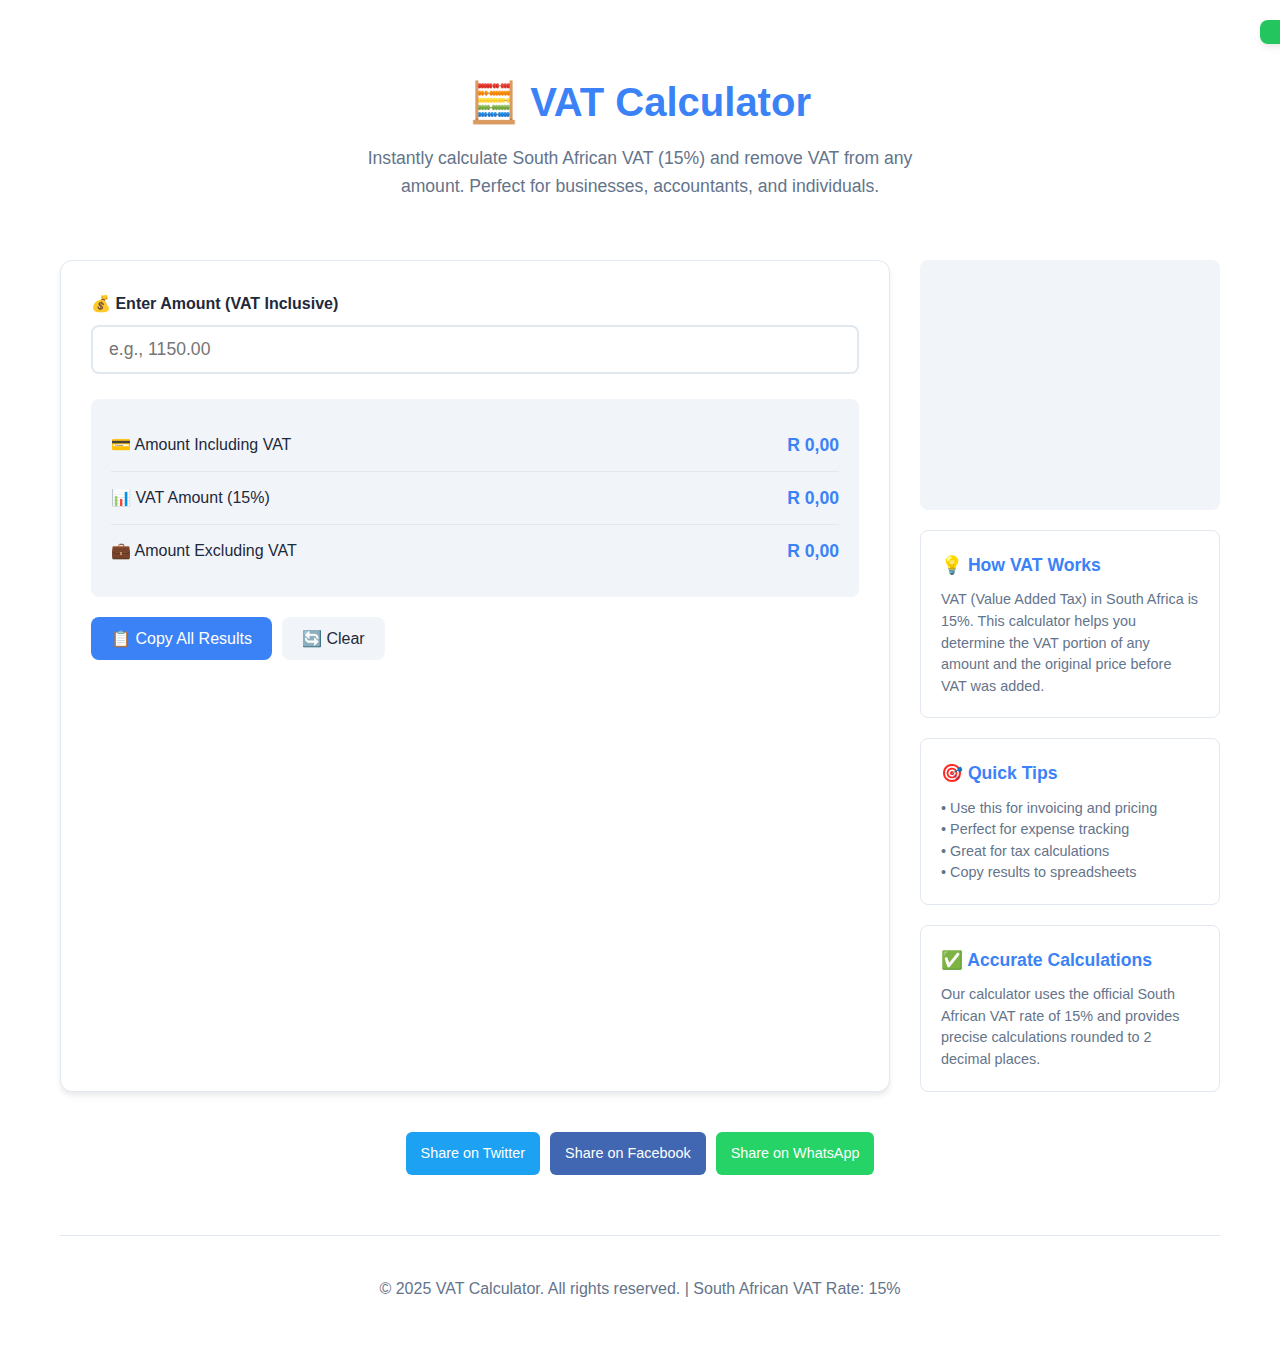
<file: index.html>
<!DOCTYPE html>
<html lang="en">
<head>
    <meta charset="UTF-8">
    <meta name="viewport" content="width=device-width, initial-scale=1.0">
    <title>South African VAT Calculator - Remove VAT Instantly</title>
    <meta name="description" content="Calculate South African VAT (15%) instantly. Remove VAT from any total amount with our free, easy-to-use VAT calculator. Get VAT-exclusive amounts in seconds.">
    <meta name="keywords" content="VAT calculator, South Africa, VAT removal, tax calculator, 15% VAT, VAT exclusive, VAT inclusive">
    
    <!-- Open Graph Meta Tags -->
    <meta property="og:title" content="South African VAT Calculator - Remove VAT Instantly">
    <meta property="og:description" content="Calculate South African VAT (15%) instantly. Remove VAT from any total amount with our free, easy-to-use VAT calculator.">
    <meta property="og:type" content="website">
    <meta property="og:url" content="https://vat-calculator.com">
    
    <!-- Twitter Card Meta Tags -->
    <meta name="twitter:card" content="summary_large_image">
    <meta name="twitter:title" content="South African VAT Calculator">
    <meta name="twitter:description" content="Calculate South African VAT (15%) instantly. Remove VAT from any total amount.">
    
    <!-- Favicon -->
    <link rel="icon" type="image/svg+xml" href="data:image/svg+xml,%3Csvg xmlns='http://www.w3.org/2000/svg' viewBox='0 0 24 24' fill='none' stroke='currentColor' stroke-width='2' stroke-linecap='round' stroke-linejoin='round'%3E%3Crect width='16' height='10' x='2' y='3' rx='2' ry='2'/%3E%3Cpath d='m7 11 2-2-2-2'/%3E%3Cpath d='M11 13h4'/%3E%3C/svg%3E">
    
    <!-- AdSense -->
    <script async src="https://pagead2.googlesyndication.com/pagead/js/adsbygoogle.js?client=ca-pub-4614672997891312" crossorigin="anonymous"></script>
    
    <style>
        * {
            margin: 0;
            padding: 0;
            box-sizing: border-box;
        }
        
        :root {
            --primary: #3b82f6;
            --primary-dark: #2563eb;
            --secondary: #f1f5f9;
            --accent: #10b981;
            --text: #1e293b;
            --text-light: #64748b;
            --border: #e2e8f0;
            --success: #22c55e;
            --warning: #f59e0b;
            --error: #ef4444;
            --background: #ffffff;
            --card: #ffffff;
            --shadow: 0 4px 6px -1px rgba(0, 0, 0, 0.1);
        }
        
        body {
            font-family: -apple-system, BlinkMacSystemFont, 'Segoe UI', Roboto, Oxygen, Ubuntu, Cantarell, sans-serif;
            line-height: 1.6;
            color: var(--text);
            background-color: var(--background);
            min-height: 100vh;
        }
        
        .container {
            max-width: 1200px;
            margin: 0 auto;
            padding: 20px;
        }
        
        .header {
            text-align: center;
            margin-bottom: 40px;
            padding: 20px 0;
        }
        
        .header h1 {
            font-size: 2.5rem;
            font-weight: 700;
            color: var(--primary);
            margin-bottom: 10px;
        }
        
        .header p {
            font-size: 1.1rem;
            color: var(--text-light);
            max-width: 600px;
            margin: 0 auto;
        }
        
        .main-content {
            display: grid;
            grid-template-columns: 1fr 300px;
            gap: 30px;
            margin-bottom: 40px;
        }
        
        @media (max-width: 768px) {
            .main-content {
                grid-template-columns: 1fr;
            }
            .header h1 {
                font-size: 2rem;
            }
        }
        
        .calculator-card {
            background: var(--card);
            border-radius: 12px;
            padding: 30px;
            box-shadow: var(--shadow);
            border: 1px solid var(--border);
        }
        
        .input-group {
            margin-bottom: 25px;
        }
        
        .label {
            display: block;
            font-weight: 600;
            margin-bottom: 8px;
            color: var(--text);
        }
        
        .input {
            width: 100%;
            padding: 12px 16px;
            border: 2px solid var(--border);
            border-radius: 8px;
            font-size: 1.1rem;
            transition: border-color 0.2s;
        }
        
        .input:focus {
            outline: none;
            border-color: var(--primary);
        }
        
        .results {
            background: var(--secondary);
            border-radius: 8px;
            padding: 20px;
            margin-bottom: 20px;
        }
        
        .result-item {
            display: flex;
            justify-content: space-between;
            align-items: center;
            padding: 12px 0;
            border-bottom: 1px solid var(--border);
        }
        
        .result-item:last-child {
            border-bottom: none;
        }
        
        .result-label {
            font-weight: 500;
            color: var(--text);
        }
        
        .result-value {
            font-weight: 600;
            font-size: 1.1rem;
            color: var(--primary);
        }
        
        .button {
            background: var(--primary);
            color: white;
            border: none;
            padding: 12px 20px;
            border-radius: 8px;
            font-size: 1rem;
            font-weight: 500;
            cursor: pointer;
            transition: background-color 0.2s;
            display: inline-flex;
            align-items: center;
            gap: 8px;
        }
        
        .button:hover {
            background: var(--primary-dark);
        }
        
        .button-secondary {
            background: var(--secondary);
            color: var(--text);
        }
        
        .button-secondary:hover {
            background: #e2e8f0;
        }
        
        .button-group {
            display: flex;
            gap: 10px;
            flex-wrap: wrap;
        }
        
        .sidebar {
            display: flex;
            flex-direction: column;
            gap: 20px;
        }
        
        .info-card {
            background: var(--card);
            border-radius: 8px;
            padding: 20px;
            border: 1px solid var(--border);
        }
        
        .info-card h3 {
            color: var(--primary);
            margin-bottom: 10px;
            font-size: 1.1rem;
        }
        
        .info-card p {
            color: var(--text-light);
            font-size: 0.9rem;
            line-height: 1.5;
        }
        
        .ad-container {
            background: var(--secondary);
            border-radius: 8px;
            padding: 20px;
            text-align: center;
            min-height: 250px;
            display: flex;
            align-items: center;
            justify-content: center;
            color: var(--text-light);
        }
        
        .share-buttons {
            display: flex;
            gap: 10px;
            justify-content: center;
            margin-top: 30px;
        }
        
        .share-btn {
            background: #1da1f2;
            color: white;
            text-decoration: none;
            padding: 10px 15px;
            border-radius: 6px;
            font-size: 0.9rem;
            transition: opacity 0.2s;
        }
        
        .share-btn:hover {
            opacity: 0.8;
        }
        
        .share-btn.facebook {
            background: #4267b2;
        }
        
        .share-btn.whatsapp {
            background: #25d366;
        }
        
        .toast {
            position: fixed;
            top: 20px;
            right: 20px;
            background: var(--success);
            color: white;
            padding: 12px 20px;
            border-radius: 8px;
            box-shadow: var(--shadow);
            transform: translateX(100%);
            transition: transform 0.3s;
            z-index: 1000;
        }
        
        .toast.show {
            transform: translateX(0);
        }
        
        .footer {
            text-align: center;
            padding: 40px 0;
            border-top: 1px solid var(--border);
            margin-top: 60px;
            color: var(--text-light);
        }
    </style>
</head>
<body>
    <div class="container">
        <!-- Top Banner Ad -->
        <div style="text-align: center; margin-bottom: 30px;">
            <ins class="adsbygoogle"
                 style="display:block"
                 data-ad-client="ca-pub-4614672997891312"
                 data-ad-slot="1234567890"
                 data-ad-format="banner"
                 data-full-width-responsive="true"></ins>
        </div>
        
        <header class="header">
            <h1>🧮 VAT Calculator</h1>
            <p>Instantly calculate South African VAT (15%) and remove VAT from any amount. Perfect for businesses, accountants, and individuals.</p>
        </header>
        
        <div class="main-content">
            <main class="calculator-card">
                <div class="input-group">
                    <label for="amount-input" class="label">💰 Enter Amount (VAT Inclusive)</label>
                    <input 
                        type="text" 
                        id="amount-input" 
                        class="input" 
                        placeholder="e.g., 1150.00"
                        autocomplete="off"
                    >
                </div>
                
                <div class="results">
                    <div class="result-item">
                        <span class="result-label">💳 Amount Including VAT</span>
                        <span class="result-value" id="inclusive-amount">R 0.00</span>
                    </div>
                    <div class="result-item">
                        <span class="result-label">📊 VAT Amount (15%)</span>
                        <span class="result-value" id="vat-amount">R 0.00</span>
                    </div>
                    <div class="result-item">
                        <span class="result-label">💼 Amount Excluding VAT</span>
                        <span class="result-value" id="exclusive-amount">R 0.00</span>
                    </div>
                </div>
                
                <div class="button-group">
                    <button class="button" onclick="copyAllResults()">
                        📋 Copy All Results
                    </button>
                    <button class="button button-secondary" onclick="clearCalculator()">
                        🔄 Clear
                    </button>
                </div>
            </main>
            
            <aside class="sidebar">
                <!-- Sidebar Ad -->
                <div class="ad-container">
                    <ins class="adsbygoogle"
                         style="display:block"
                         data-ad-client="ca-pub-4614672997891312"
                         data-ad-slot="2345678901"
                         data-ad-format="rectangle"></ins>
                </div>
                
                <div class="info-card">
                    <h3>💡 How VAT Works</h3>
                    <p>VAT (Value Added Tax) in South Africa is 15%. This calculator helps you determine the VAT portion of any amount and the original price before VAT was added.</p>
                </div>
                
                <div class="info-card">
                    <h3>🎯 Quick Tips</h3>
                    <p>• Use this for invoicing and pricing<br>
                    • Perfect for expense tracking<br>
                    • Great for tax calculations<br>
                    • Copy results to spreadsheets</p>
                </div>
                
                <div class="info-card">
                    <h3>✅ Accurate Calculations</h3>
                    <p>Our calculator uses the official South African VAT rate of 15% and provides precise calculations rounded to 2 decimal places.</p>
                </div>
            </aside>
        </div>
        
        <!-- Mobile Ad -->
        <div style="text-align: center; margin: 30px 0; display: block;">
            <ins class="adsbygoogle" style="display:block" data-ad-client="ca-pub-4614672997891312" data-ad-slot="3456789012" data-ad-format="banner" data-full-width-responsive="true"></ins>
        </div>
        
        <div class="share-buttons">
            <a href="https://twitter.com/intent/tweet?text=Check%20out%20this%20useful%20South%20African%20VAT%20Calculator&url=" class="share-btn twitter">Share on Twitter</a>
            <a href="https://www.facebook.com/sharer/sharer.php?u=" class="share-btn facebook">Share on Facebook</a>
            <a href="https://wa.me/?text=Check%20out%20this%20useful%20South%20African%20VAT%20Calculator" class="share-btn whatsapp">Share on WhatsApp</a>
        </div>
        
        <footer class="footer">
            <p>&copy; 2025 VAT Calculator. All rights reserved. | South African VAT Rate: 15%</p>
        </footer>
    </div>
    
    <div id="toast" class="toast"></div>
    
    <script>
        // Initialize AdSense
        (adsbygoogle = window.adsbygoogle || []).push({});
        (adsbygoogle = window.adsbygoogle || []).push({});
        (adsbygoogle = window.adsbygoogle || []).push({});
        
        // Calculator functionality
        const amountInput = document.getElementById('amount-input');
        const inclusiveAmount = document.getElementById('inclusive-amount');
        const vatAmount = document.getElementById('vat-amount');
        const exclusiveAmount = document.getElementById('exclusive-amount');
        const toast = document.getElementById('toast');
        
        // Format currency
        function formatCurrency(amount) {
            return new Intl.NumberFormat('en-ZA', {
                minimumFractionDigits: 2,
                maximumFractionDigits: 2
            }).format(amount);
        }
        
        // Calculate VAT
        function calculateVAT(inclusiveAmountValue) {
            const amount = inclusiveAmountValue || 0;
            const exclusiveAmountValue = amount / 1.15;
            const vatAmountValue = amount - exclusiveAmountValue;
            
            return {
                inclusive: amount,
                exclusive: exclusiveAmountValue,
                vat: vatAmountValue
            };
        }
        
        // Update display
        function updateDisplay() {
            const inputValue = amountInput.value.replace(/[^\d.]/g, '');
            const numericValue = parseFloat(inputValue) || 0;
            const calculations = calculateVAT(numericValue);
            
            inclusiveAmount.textContent = `R ${formatCurrency(calculations.inclusive)}`;
            vatAmount.textContent = `R ${formatCurrency(calculations.vat)}`;
            exclusiveAmount.textContent = `R ${formatCurrency(calculations.exclusive)}`;
        }
        
        // Show toast notification
        function showToast(message) {
            toast.textContent = message;
            toast.classList.add('show');
            setTimeout(() => {
                toast.classList.remove('show');
            }, 3000);
        }
        
        // Copy to clipboard
        async function copyToClipboard(text) {
            try {
                await navigator.clipboard.writeText(text);
                return true;
            } catch (err) {
                return false;
            }
        }
        
        // Copy all results
        async function copyAllResults() {
            const calculations = calculateVAT(parseFloat(amountInput.value.replace(/[^\d.]/g, '')) || 0);
            const allResults = `Amount Including VAT: R${formatCurrency(calculations.inclusive)}
VAT Amount (15%): R${formatCurrency(calculations.vat)}
Amount Excluding VAT: R${formatCurrency(calculations.exclusive)}`;
            
            const success = await copyToClipboard(allResults);
            if (success) {
                showToast('✅ All results copied to clipboard!');
            } else {
                showToast('❌ Failed to copy to clipboard');
            }
        }
        
        // Clear calculator
        function clearCalculator() {
            amountInput.value = '';
            updateDisplay();
            showToast('🔄 Calculator cleared');
        }
        
        // Event listeners
        amountInput.addEventListener('input', updateDisplay);
        amountInput.addEventListener('keypress', function(e) {
            if (e.key === 'Enter') {
                copyAllResults();
            }
        });
        
        // Initialize display
        updateDisplay();
        
        // Update share button URLs with current page URL
        document.addEventListener('DOMContentLoaded', function() {
            const currentUrl = window.location.href;
            const twitterBtn = document.querySelector('.share-btn.twitter');
            const facebookBtn = document.querySelector('.share-btn.facebook');
            
            if (twitterBtn) {
                twitterBtn.href = `https://twitter.com/intent/tweet?text=Check%20out%20this%20useful%20South%20African%20VAT%20Calculator&url=${encodeURIComponent(currentUrl)}`;
            }
            
            if (facebookBtn) {
                facebookBtn.href = `https://www.facebook.com/sharer/sharer.php?u=${encodeURIComponent(currentUrl)}`;
            }
        });
    </script>
</body>
</html>
</file>
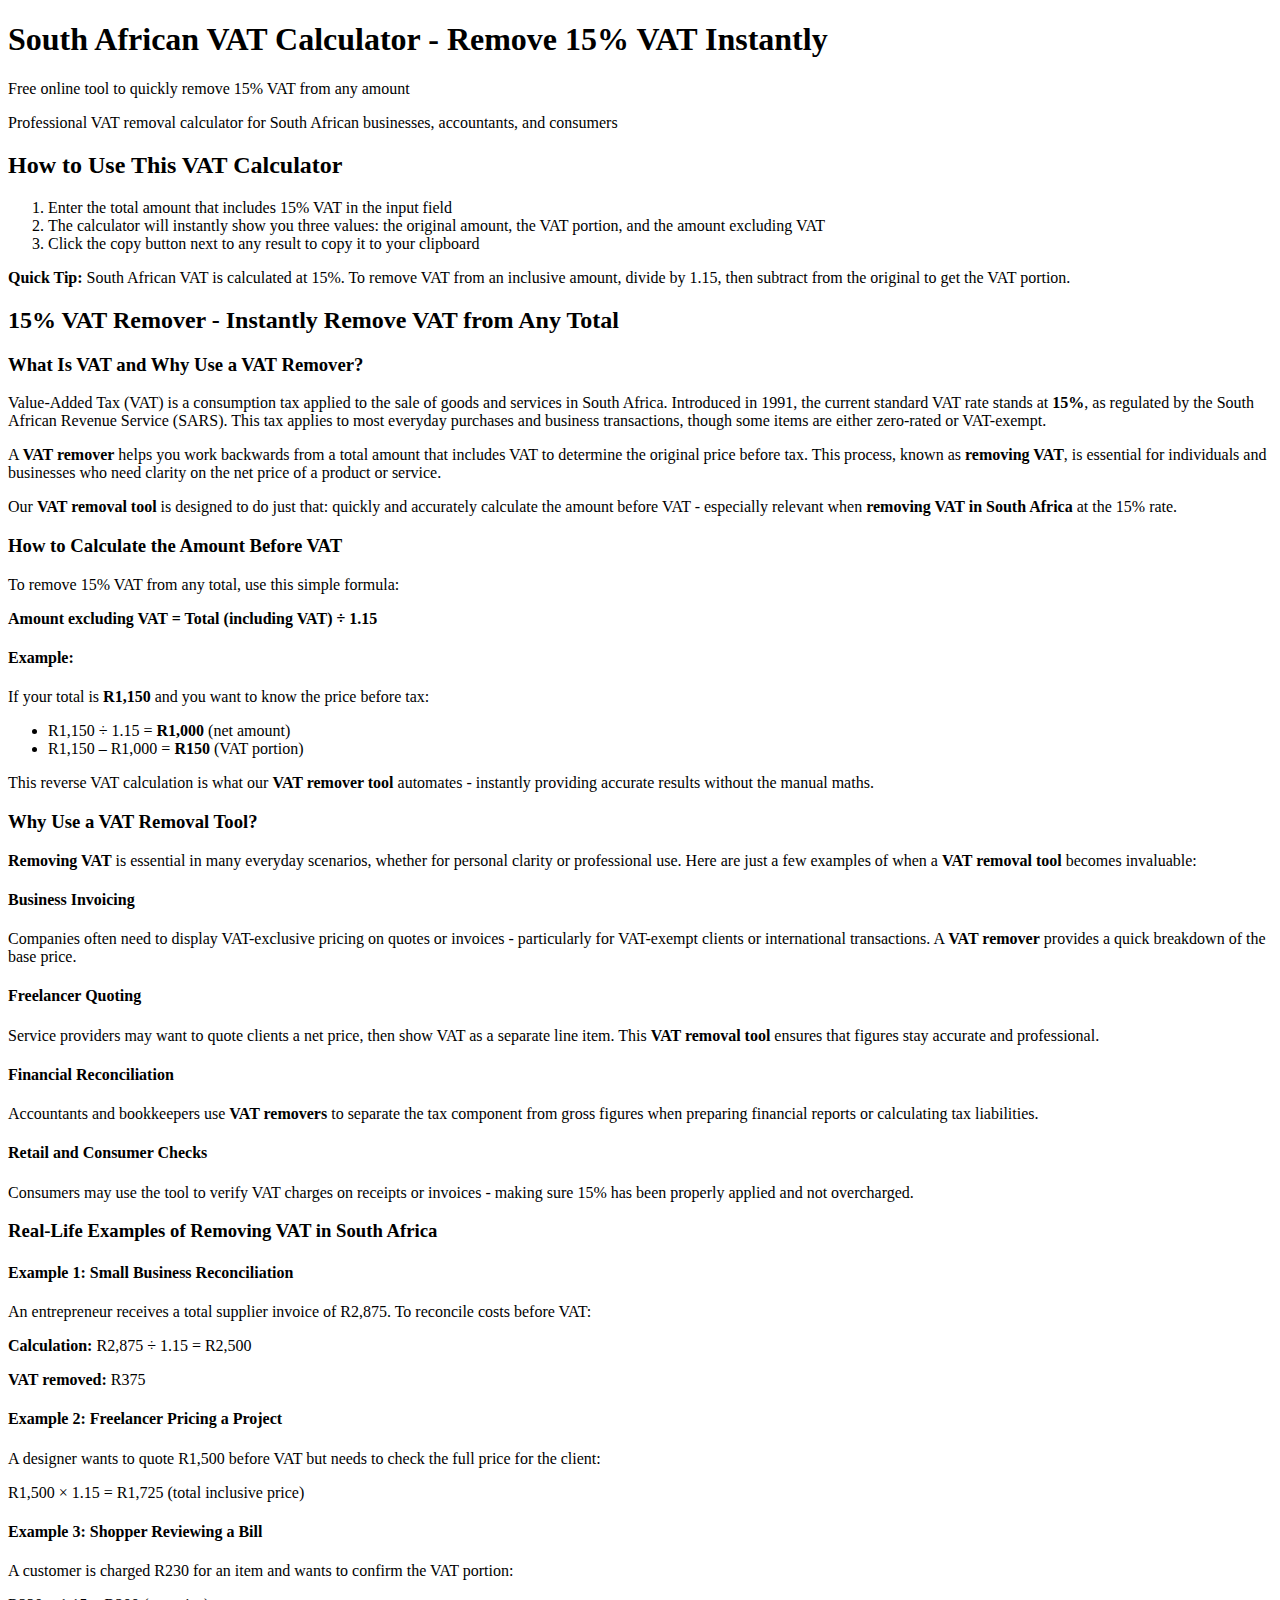
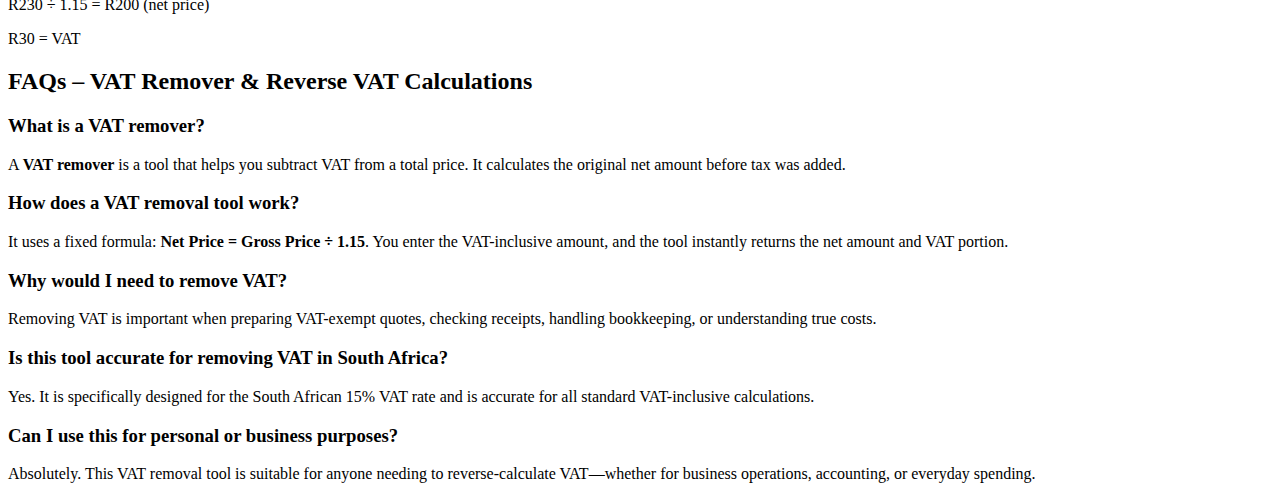
<file: client/public/seo-content.html>
<!DOCTYPE html>
<html lang="en">
<head>
    <meta charset="UTF-8">
    <meta name="viewport" content="width=device-width, initial-scale=1.0">
    <title>South African VAT Calculator - Remove 15% VAT Instantly | Free VAT Remover Tool</title>
    <meta name="description" content="Free South African VAT calculator to instantly remove 15% VAT from any amount. Real-time calculations, copy functionality, and professional results for businesses, accountants, and consumers.">
    <meta name="robots" content="index, follow">
    <link rel="canonical" href="https://vatremover.co.za/">
</head>
<body>
    <main>
        <header>
            <h1>South African VAT Calculator - Remove 15% VAT Instantly</h1>
            <p>Free online tool to quickly remove 15% VAT from any amount</p>
            <p>Professional VAT removal calculator for South African businesses, accountants, and consumers</p>
        </header>

        <section>
            <h2>How to Use This VAT Calculator</h2>
            <ol>
                <li>Enter the total amount that includes 15% VAT in the input field</li>
                <li>The calculator will instantly show you three values: the original amount, the VAT portion, and the amount excluding VAT</li>
                <li>Click the copy button next to any result to copy it to your clipboard</li>
            </ol>
            <p><strong>Quick Tip:</strong> South African VAT is calculated at 15%. To remove VAT from an inclusive amount, divide by 1.15, then subtract from the original to get the VAT portion.</p>
        </section>

        <article>
            <h2>15% VAT Remover - Instantly Remove VAT from Any Total</h2>
            
            <h3>What Is VAT and Why Use a VAT Remover?</h3>
            <p>Value-Added Tax (VAT) is a consumption tax applied to the sale of goods and services in South Africa. Introduced in 1991, the current standard VAT rate stands at <strong>15%</strong>, as regulated by the South African Revenue Service (SARS). This tax applies to most everyday purchases and business transactions, though some items are either zero-rated or VAT-exempt.</p>
            <p>A <strong>VAT remover</strong> helps you work backwards from a total amount that includes VAT to determine the original price before tax. This process, known as <strong>removing VAT</strong>, is essential for individuals and businesses who need clarity on the net price of a product or service.</p>
            <p>Our <strong>VAT removal tool</strong> is designed to do just that: quickly and accurately calculate the amount before VAT - especially relevant when <strong>removing VAT in South Africa</strong> at the 15% rate.</p>

            <h3>How to Calculate the Amount Before VAT</h3>
            <p>To remove 15% VAT from any total, use this simple formula:</p>
            <p><strong>Amount excluding VAT = Total (including VAT) ÷ 1.15</strong></p>
            
            <h4>Example:</h4>
            <p>If your total is <strong>R1,150</strong> and you want to know the price before tax:</p>
            <ul>
                <li>R1,150 ÷ 1.15 = <strong>R1,000</strong> (net amount)</li>
                <li>R1,150 – R1,000 = <strong>R150</strong> (VAT portion)</li>
            </ul>
            <p>This reverse VAT calculation is what our <strong>VAT remover tool</strong> automates - instantly providing accurate results without the manual maths.</p>

            <h3>Why Use a VAT Removal Tool?</h3>
            <p><strong>Removing VAT</strong> is essential in many everyday scenarios, whether for personal clarity or professional use. Here are just a few examples of when a <strong>VAT removal tool</strong> becomes invaluable:</p>
            
            <h4>Business Invoicing</h4>
            <p>Companies often need to display VAT-exclusive pricing on quotes or invoices - particularly for VAT-exempt clients or international transactions. A <strong>VAT remover</strong> provides a quick breakdown of the base price.</p>

            <h4>Freelancer Quoting</h4>
            <p>Service providers may want to quote clients a net price, then show VAT as a separate line item. This <strong>VAT removal tool</strong> ensures that figures stay accurate and professional.</p>

            <h4>Financial Reconciliation</h4>
            <p>Accountants and bookkeepers use <strong>VAT removers</strong> to separate the tax component from gross figures when preparing financial reports or calculating tax liabilities.</p>

            <h4>Retail and Consumer Checks</h4>
            <p>Consumers may use the tool to verify VAT charges on receipts or invoices - making sure 15% has been properly applied and not overcharged.</p>

            <h3>Real-Life Examples of Removing VAT in South Africa</h3>
            
            <h4>Example 1: Small Business Reconciliation</h4>
            <p>An entrepreneur receives a total supplier invoice of R2,875. To reconcile costs before VAT:</p>
            <p><strong>Calculation:</strong> R2,875 ÷ 1.15 = R2,500</p>
            <p><strong>VAT removed:</strong> R375</p>

            <h4>Example 2: Freelancer Pricing a Project</h4>
            <p>A designer wants to quote R1,500 before VAT but needs to check the full price for the client:</p>
            <p>R1,500 × 1.15 = R1,725 (total inclusive price)</p>

            <h4>Example 3: Shopper Reviewing a Bill</h4>
            <p>A customer is charged R230 for an item and wants to confirm the VAT portion:</p>
            <p>R230 ÷ 1.15 = R200 (net price)</p>
            <p>R30 = VAT</p>
        </article>

        <section>
            <h2>FAQs – VAT Remover & Reverse VAT Calculations</h2>
            
            <h3>What is a VAT remover?</h3>
            <p>A <strong>VAT remover</strong> is a tool that helps you subtract VAT from a total price. It calculates the original net amount before tax was added.</p>

            <h3>How does a VAT removal tool work?</h3>
            <p>It uses a fixed formula: <strong>Net Price = Gross Price ÷ 1.15</strong>. You enter the VAT-inclusive amount, and the tool instantly returns the net amount and VAT portion.</p>

            <h3>Why would I need to remove VAT?</h3>
            <p>Removing VAT is important when preparing VAT-exempt quotes, checking receipts, handling bookkeeping, or understanding true costs.</p>

            <h3>Is this tool accurate for removing VAT in South Africa?</h3>
            <p>Yes. It is specifically designed for the South African 15% VAT rate and is accurate for all standard VAT-inclusive calculations.</p>

            <h3>Can I use this for personal or business purposes?</h3>
            <p>Absolutely. This VAT removal tool is suitable for anyone needing to reverse-calculate VAT—whether for business operations, accounting, or everyday spending.</p>
        </section>
    </main>
</body>
</html>
</file>
